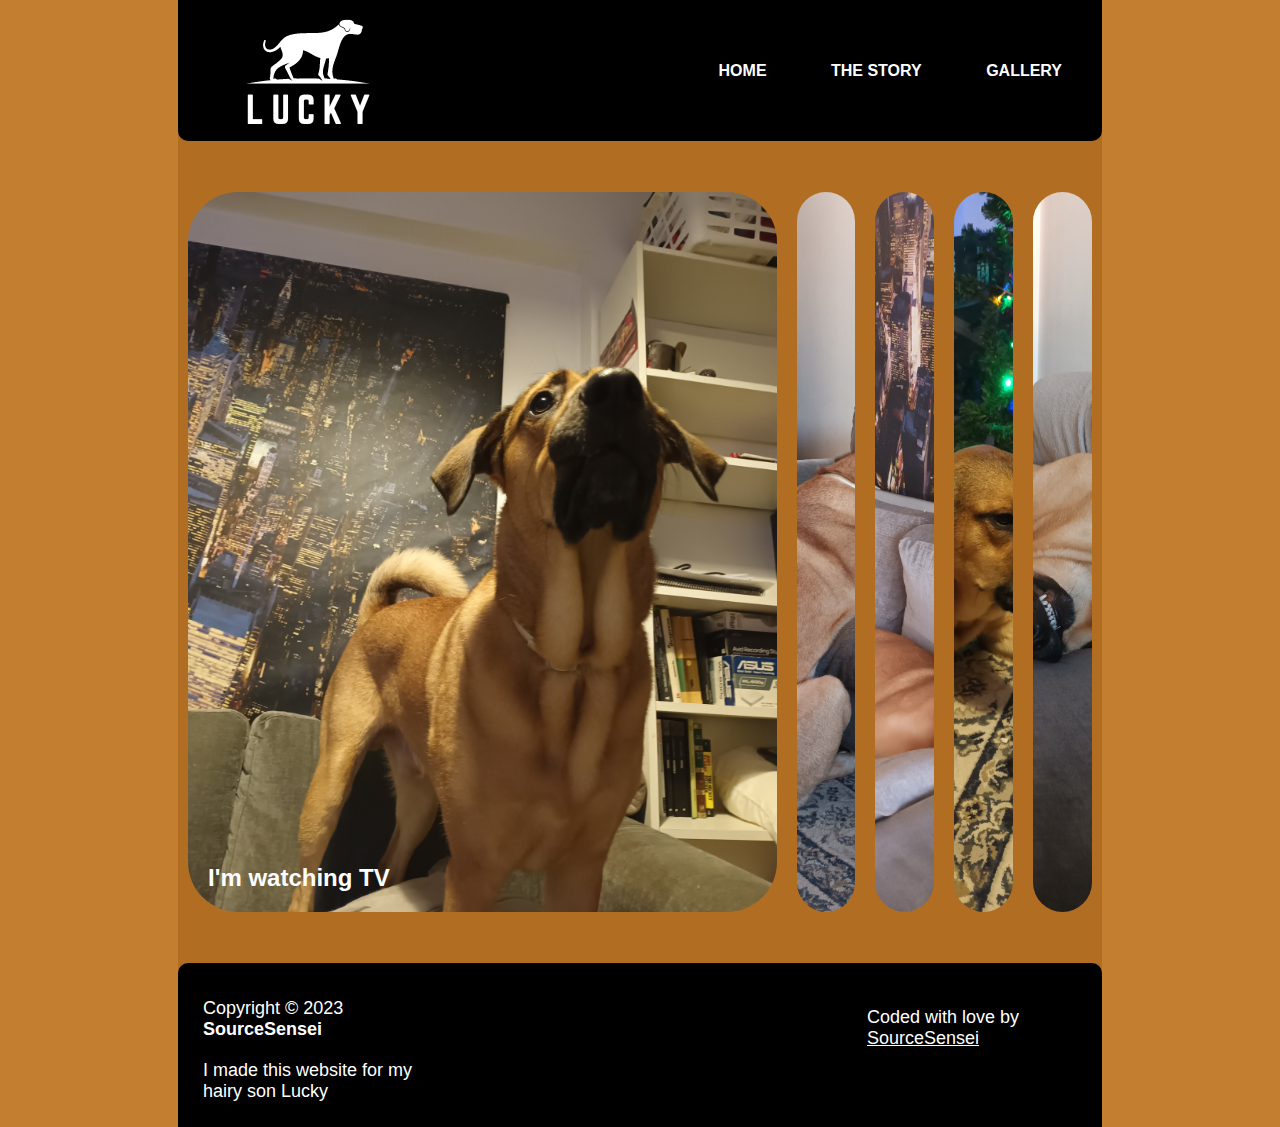
<file: gallery.html>
<!DOCTYPE html>
<html lang="en">
  <head>
    <meta charset="UTF-8" />
    <meta http-equiv="X-UA-Compatible" content="IE=edge" />
    <meta name="viewport" content="width=device-width, initial-scale=1.0" />
    <link rel="shortcut icon" type="image/x-icon" href="favicon.ico" />
    <link href="gallery.css" rel="stylesheet" />
    <link
      href="mobile.css"
      rel="stylesheet"
      media="screen and (max-width: 500px)"
    />
    <title>Lucky</title>
  </head>
  <body>
    <header class="container2">
      <nav>
        <ul>
          <li id="logo"></li>
          <li><a href="index.html">Home</a></li>
          <li><a href="the_story.html">The Story</a></li>
          <li><a href="gallery.html">Gallery</a></li>
        </ul>
      </nav>
    </header>
    <div class="container2">
      <div class="container clearfix">
        <div id="panels-gallery"></div>
        <div class="panel active" style="background-image: url('img/pose.jpg')">
          <h3>I'm watching TV</h3>
        </div>
        <div class="panel" style="background-image: url('img/sitting.jpg')">
          <h3>I'm very busy playing with my bone</h3>
        </div>
        <div class="panel" style="background-image: url('img/sleeping.jpg')">
          <h3>It's time for a nap!</h3>
        </div>
        <div class="panel" style="background-image: url('img/christmas.jpg')">
          <h3>I can't wait for my gift!</h3>
        </div>
        <div class="panel" style="background-image: url('img/gallery.jpg')">
          <h3>Just tchilin!</h3>
        </div>
      </div>
    </div>
    <div class="container2">
      <footer class="main">
        <div class="footer clearfix">
          <div id="copyright">
            <p>Copyright &copy; 2023 <strong>SourceSensei</strong></p>
            <p>I made this website for my hairy son Lucky</p>
          </div>
          <div id="credits">
            <p>
              Coded with love by
              <a href="https://github.com/SourceSensei">SourceSensei</a>
            </p>
          </div>
        </div>
      </footer>
    </div>
    <script src="script.js"></script>
  </body>
</html>
</file>
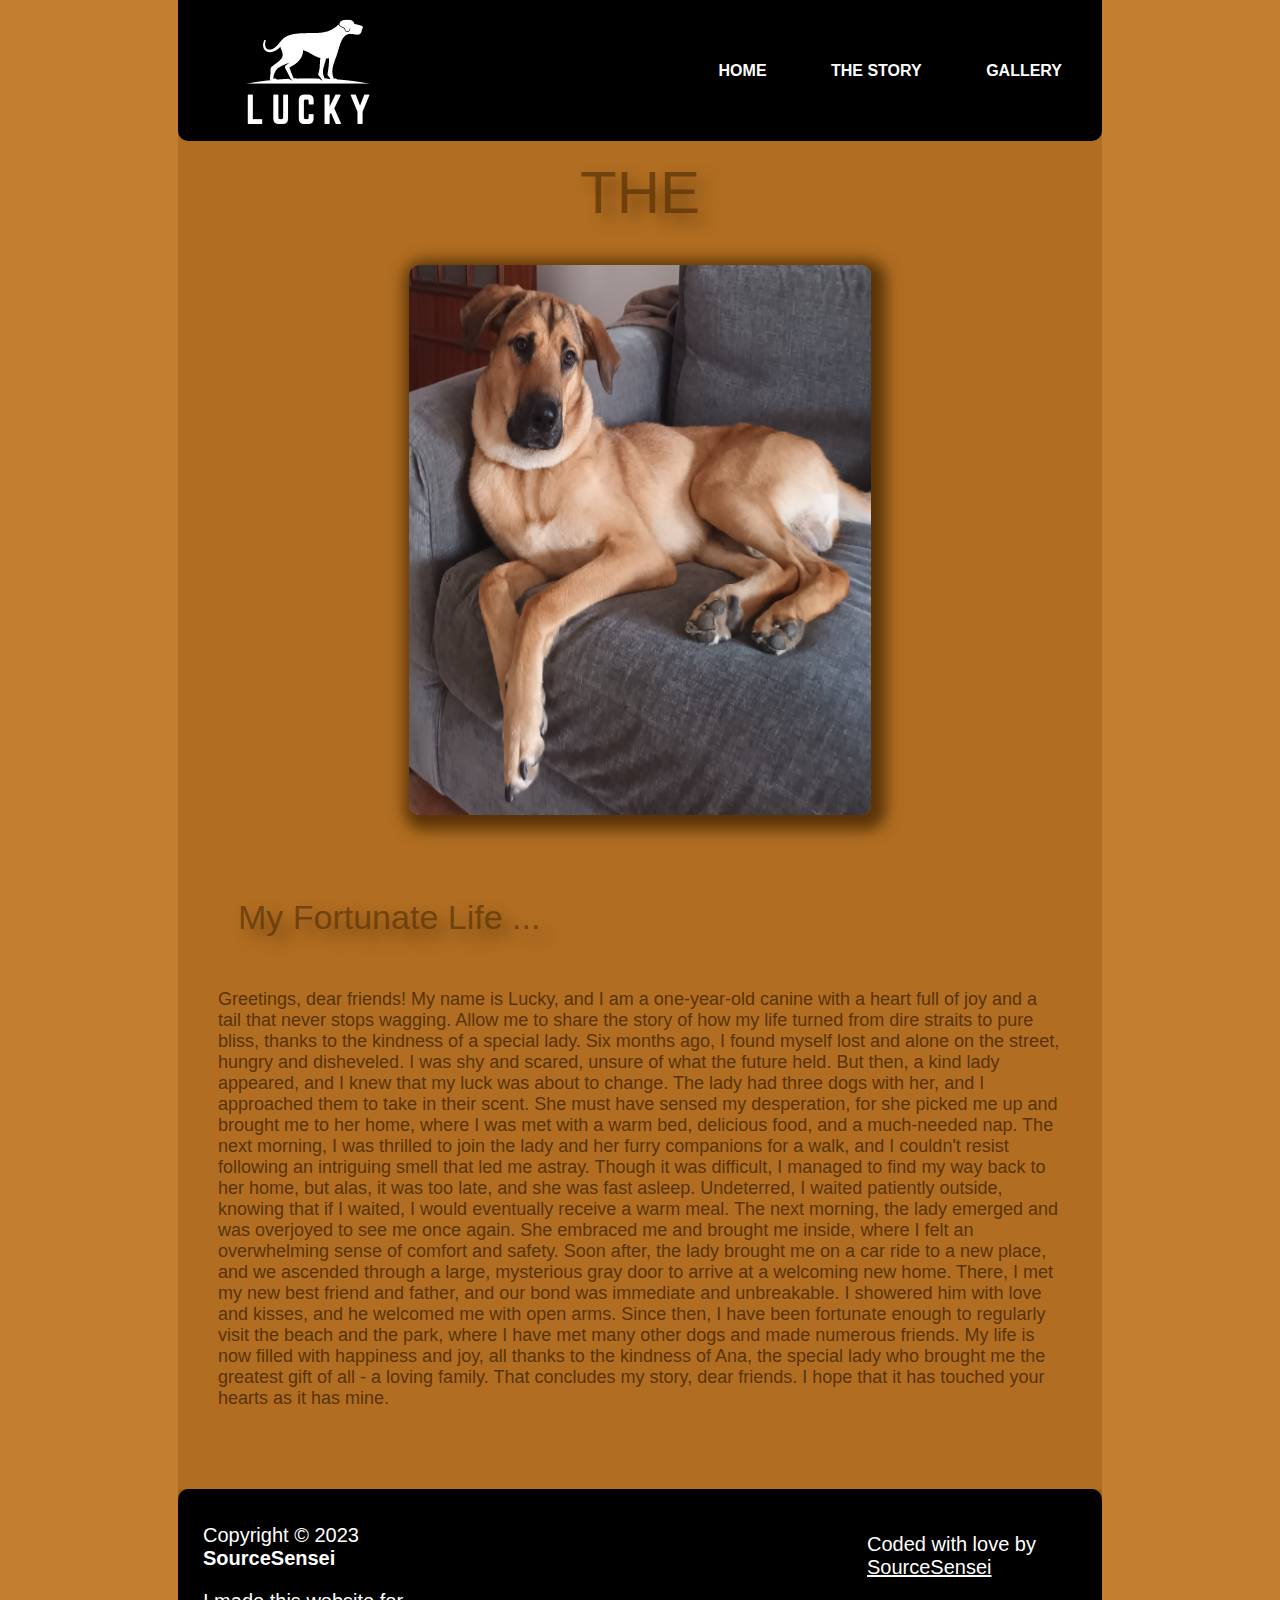
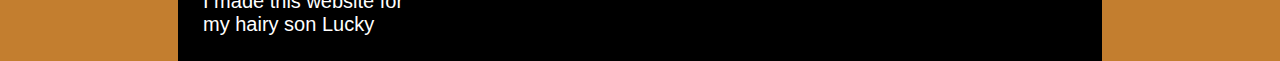
<file: the_story.html>
<!DOCTYPE html>
<html lang="en">
  <head>
    <meta charset="UTF-8" />
    <meta http-equiv="X-UA-Compatible" content="IE=edge" />
    <meta name="viewport" content="width=device-width, initial-scale=1.0" />
    <link rel="shortcut icon" type="image/x-icon" href="favicon.ico" />
    <link href="style.css" rel="stylesheet" />
    <link
      href="mobile.css"
      rel="stylesheet"
      media="screen and (max-width: 500px)"
    />
    <title>Lucky</title>
  </head>
  <body>
    <div class="container">
      <header>
        <nav>
          <ul>
            <li id="logo"></li>
            <li><a href="index.html">Home</a></li>
            <li><a href="the_story.html">The Story</a></li>
            <li><a href="gallery.html">Gallery</a></li>
          </ul>
        </nav>
      </header>
      <h1 class="intro" id="text2">The Story</h1>
      <img
        id="the-story-full-img"
        src="img/the_story.jpg"
        alt="the full story"
        height="550px"
        width="550px"
      />
      <article id="main-story-article">
        <h2 id="main-story-h2">My Fortunate Life ...</h2>
        <p id="main-story-p">
          Greetings, dear friends! My name is Lucky, and I am a one-year-old
          canine with a heart full of joy and a tail that never stops wagging.
          Allow me to share the story of how my life turned from dire straits to
          pure bliss, thanks to the kindness of a special lady. Six months ago,
          I found myself lost and alone on the street, hungry and disheveled. I
          was shy and scared, unsure of what the future held. But then, a kind
          lady appeared, and I knew that my luck was about to change. The lady
          had three dogs with her, and I approached them to take in their scent.
          She must have sensed my desperation, for she picked me up and brought
          me to her home, where I was met with a warm bed, delicious food, and a
          much-needed nap. The next morning, I was thrilled to join the lady and
          her furry companions for a walk, and I couldn't resist following an
          intriguing smell that led me astray. Though it was difficult, I
          managed to find my way back to her home, but alas, it was too late,
          and she was fast asleep. Undeterred, I waited patiently outside,
          knowing that if I waited, I would eventually receive a warm meal. The
          next morning, the lady emerged and was overjoyed to see me once again.
          She embraced me and brought me inside, where I felt an overwhelming
          sense of comfort and safety. Soon after, the lady brought me on a car
          ride to a new place, and we ascended through a large, mysterious gray
          door to arrive at a welcoming new home. There, I met my new best
          friend and father, and our bond was immediate and unbreakable. I
          showered him with love and kisses, and he welcomed me with open arms.
          Since then, I have been fortunate enough to regularly visit the beach
          and the park, where I have met many other dogs and made numerous
          friends. My life is now filled with happiness and joy, all thanks to
          the kindness of Ana, the special lady who brought me the greatest gift
          of all - a loving family. That concludes my story, dear friends. I
          hope that it has touched your hearts as it has mine.
        </p>
      </article>

      <div class="container clearfix">
        <footer class="main">
          <div class="footer clearfix">
            <div id="copyright">
              <p>Copyright &copy; 2023 <strong>SourceSensei</strong></p>
              <p>I made this website for my hairy son Lucky</p>
            </div>
            <div id="credits">
              <p>
                Coded with love by
                <a href="https://github.com/SourceSensei">SourceSensei</a>
              </p>
            </div>
          </div>
        </footer>
      </div>
    </div>
    <script src="auto_text_story_script.js"></script>
  </body>
</html>
</file>
<file: gallery.css>
@import url("https://fonts.googleapis.com/css?family=Muli&display=swap");

/* Select all */

body {
  background-color: rgba(188, 110, 21, 0.89);
  color: #593307;
  font-size: 16px;
  font-family: Arial, Helvetica, sans-serif;
  -webkit-font-smoothing: antialiased;
  text-rendering: optimizeLegibility;
  margin: 0 auto;
  height: 100%;
}

/* Main container for gallery page */
.container {
  display: flex;
  width: 924px;
  margin: 0 auto;
  padding: 0px;
  background-color: transparent;
  padding-top: 12px;
  padding-bottom: 41px;
}

/* Second container */
.container2 {
  width: 924px;
  margin: 0 auto;
  padding: 0px;
  background-color: #97581068;
}

/* Text formatting */

span.mode {
  color: white;
  text-shadow: none;
}

h1,
h2 {
  color: #593307b6;
  font-size: 40px;
  font-weight: normal;
  font-family: Impact, Haettenschweiler, "Arial Narrow Bold", sans-serif;
  line-height: 44px;
  margin: 30px 0 0 0;
  text-shadow: 10px 9px 15px;
}

h1 {
  text-align: center;
  padding: 0 0 20px;
  text-transform: uppercase;
}

h2 {
  font-size: 34px;
}

p {
  margin: 20px 10px;
  text-align: left;
  font-size: 18px;
}

a:link {
  color: white;
}

a:visited {
  color: white;
}

a:hover {
  color: #593307;
}

/* Header */

header nav {
  text-align: right;
  box-sizing: border-box;
  border-radius: 0 0 10px 10px;
  background-color: black;
  color: white;
}

header nav ul {
  margin: 0;
  padding: 0;
  list-style: none;
  display: block;
  line-height: 141px;
}

header nav ul li {
  display: inline-block;
  padding: 0 20px;
  padding-right: 40px;
}

header nav ul li a {
  text-transform: uppercase;
  text-decoration: none;
  font-weight: bold;
}

li#logo {
  float: left;
}

header nav ul li a:hover {
  color: #593307;
  padding: 45px 0;
  background: url("2.png") top center no-repeat;
}

header nav ul li#logo {
  display: block;
  width: 200px;
  height: 170px;
  background: url("lucky_logo_main.png") center center no-repeat;
  text-indent: -99999px;
}

/* Gallery panels */
.panel {
  background-size: cover;
  background-position: center;
  background-repeat: no-repeat;
  height: 80vh;
  border-radius: 50px;
  color: #fff;
  cursor: pointer;
  flex: 0.5;
  margin: 10px;
  position: relative;
  -webkit-transition: all 700ms ease-in;
}

.panel h3 {
  font-size: 24px;
  position: absolute;
  bottom: 20px;
  left: 20px;
  margin: 0;
  opacity: 0;
}

.panel.active {
  flex: 5;
}

.panel.active h3 {
  opacity: 1;
  transition: opacity 0.3s ease-in 0.4s;
}

@media screen and (max-width: 500px) {
  .container {
    display: flex;
    width: 90vw;
    margin: 0 auto;
    padding: 0;
    background-color: transparent;
    padding-top: 12px;
    padding-bottom: 41px;
  }

  /* Second container */
  .container2 {
    width: 360px;
    margin: 0 auto;
    padding: 0;
    background-color: #975810f3;
  }

  .panel:nth-of-type(4),
  .panel:nth-of-type(5) {
    display: none;
  }

  body {
    background-color: rgba(188, 110, 21, 0.89);
    color: #593307;
    font-size: 12px;
    font-family: Arial, Helvetica, sans-serif;
    -webkit-font-smoothing: antialiased;
    text-rendering: optimizeLegibility;
    margin: 0 auto;
    height: 100%;
  }

  /* Header */

  header nav {
    text-align: right;
    box-sizing: border-box;
    border-radius: 0;
    background-color: black;
    color: white;
  }

  header nav ul {
    margin: 0 auto;
    padding: 0;
    list-style: none;
    display: block;
    line-height: 100px;
  }

  header nav ul li {
    display: inline-block;
    padding: 20px 0;
    padding-right: 10px;
  }

  header nav ul li a {
    text-transform: uppercase;
    text-decoration: none;
    font-weight: bold;
  }

  li#logo {
    float: left;
    height: 50px;
    width: 40px;
  }

  header nav ul li#logo {
    display: block;
    width: 130px;
    height: 120px;
    background: url("lucky_logo_main.png") center center no-repeat;
    text-indent: -99999px;
  }

  footer.main {
    background-color: black;
    border-radius: 0;
    color: white;
    padding-top: 10px;
    padding-left: 10px;
  }
}
/* Footer */

footer.main {
  background-color: black;
  border-radius: 10px 10px 0 0;
  color: white;
  padding-top: 10px;
  padding-left: 10px;
}

#copyright,
#credits {
  width: 240px;
  padding: 5px;
  float: left;
}

#credits {
  float: right;
  margin-top: 9px;
}

/* Force Elements to Self Clear its Children: http://css-tricks.com/snippets/css/clear-fix/ */

.clearfix:after {
  visibility: hidden;
  display: block;
  content: "";
  clear: both;
  height: 0;
}
* html .group {
  zoom: 1;
} /* IE6 */
*:first-child + html .group {
  zoom: 1;
} /* IE7 */
</file>
<file: mobile.css>
@media screen and (max-width: 500px) {
  body {
    background-color: rgba(188, 110, 21, 0.89);
    color: #593307;
    font-size: 12px;
    font-family: Arial, Helvetica, sans-serif;
    -webkit-font-smoothing: antialiased;
    text-rendering: optimizeLegibility;
    margin: 0 auto;
    height: 100%;
  }
  /* main container */

  .container {
    width: 360px;
    margin: 0 auto;
    padding: 0px;
    background-color: #97581068;
  }

  /* Text formatting */

  span.mode {
    color: white;
    text-shadow: none;
  }

  h1,
  h2 {
    color: #593307b6;
    font-size: 20px;
    font-weight: normal;
    font-family: Impact, Haettenschweiler, "Arial Narrow Bold", sans-serif;
    line-height: 30px;
    text-shadow: 10px 9px 15px;
  }

  h1 {
    text-align: center;
    padding: 0 0 10px;
    text-transform: uppercase;
  }

  h2 {
    font-size: 20px;
  }

  p {
    margin: 10px 0;
    text-align: left;
    font-size: 12px;
  }

  a:link {
    color: white;
  }

  a:visited {
    color: white;
  }

  /* Header */

  header nav {
    text-align: right;
    box-sizing: border-box;
    border-radius: 0;
    background-color: black;
    color: white;
  }

  header nav ul {
    margin: 0 auto;
    padding: 0;
    list-style: none;
    display: block;
    line-height: 100px;
  }

  header nav ul li {
    display: inline-block;
    padding: 20px 0;
    padding-right: 10px;
  }

  header nav ul li a {
    text-transform: uppercase;
    text-decoration: none;
    font-weight: bold;
  }

  li#logo {
    float: left;
    height: 50px;
    width: 40px;
  }

  header nav ul li#logo {
    display: block;
    width: 130px;
    height: 120px;
    background: url("lucky_logo_main.png") center center no-repeat;
    text-indent: -99999px;
  }

  /* Hero */

  h1.intro {
    font-size: 40px;
    padding: 10px 0;
  }

  h1#Lucky.intro {
    font-size: 30px;
  }

  em#lucky {
    color: white;
    text-shadow: none;
    text-decoration: underline;
  }

  #hero {
    padding: 20px 0 30px 0;
    margin: 0;
    flex-direction: column;
  }

  img#hero-img {
    display: block;
    margin-left: auto;
    margin-right: auto;
    width: 50%;
    width: 200px;
    height: 300px;
    border-radius: 10px;
    box-shadow: 5px 5px 15px 10px;
  }

  /* The story */

  #the-story {
    display: flex;
    flex-direction: column;
    align-items: center;
    justify-content: center;
    padding: 10px 30px;
  }

  #the-story p {
    width: 100%;
    text-align: left;
    padding: 10px 0;
    padding-bottom: 20px;
  }

  h2#the-story-h2 {
    text-align: left;
  }

  video#the-story-vid {
    flex-direction: column;
    width: 50%;
    box-sizing: border-box;
    border-radius: 10px;
    box-shadow: 5px 5px 15px 10px;
    height: 300px;
    margin-top: 40px;
  }

  #the-story-container {
    display: flex;
    flex-direction: column;
    align-items: center;
    justify-content: center;
  }

  a.btn.btn-primary {
    background: #593307;
    color: #fff;
    padding: 9px 17px;
    width: 10%;
    border-radius: 10px;
    text-decoration: none;
    text-transform: uppercase;
    font-family: "Franklin Gothic Medium", "Arial Narrow", Arial, sans-serif;
  }

  a#primary.btn.btn-primary {
    background: #593307;
    color: #fff;
    padding: 9px 17px;
    width: 10%;
    margin-left: 10px;
    margin-top: 20px;
    border-radius: 10px;
    text-decoration: none;
    text-transform: uppercase;
    font-family: "Franklin Gothic Medium", "Arial Narrow", Arial, sans-serif;
  }
  /* The gallery */

  #gallery-container {
    display: flex;
    flex-direction: column;
    margin-bottom: 10px;
    align-items: flex-end; /* Change this line */
  }

  img#gallery-img {
    width: 50%;
    width: 200px;
    box-sizing: border-box;
    border-radius: 10px;
    box-shadow: -5px 5px 15px 10px;
    height: 300px;
    margin: 0 auto;
    margin-bottom: 20px;
  }

  article#gallery-article {
    width: 100%;
  }

  h2#gallery-h2 {
    text-align: right;
  }

  p#gallery-p {
    text-align: right;
    padding: 10px 0;
    padding-bottom: 20px;
  }

  a#secondary.btn.btn-primary {
    background: #593307;
    color: #fff;
    padding: 9px 17px;
    width: 10%;
    border-radius: 10px;
    text-decoration: none;
    text-transform: uppercase;
    font-family: "Franklin Gothic Medium", "Arial Narrow", Arial, sans-serif;
  }

  /* The Story html page */

  h1#main-story-h1 {
    padding: 50px 0;
    text-transform: uppercase;
  }

  img#the-story-full-img {
    display: block;
    margin-left: auto;
    margin-right: auto;
    width: 50%;
    border-radius: 10px;
    box-shadow: 5px 5px 15px 10px;
    margin-bottom: 50px;
    margin-top: 20px;
  }

  h2#main-story-h2 {
    padding: 30px 0px;
    padding-left: 60px;
  }

  p#main-story-p {
    padding: 0 30px 60px 30px;
    text-align: left;
    font-size: 18px;
  }

  /* The Story html page */

  h1#main-story-h1 {
    padding: 30px 0;
    text-transform: uppercase;
  }

  img#the-story-full-img {
    display: block;
    margin-left: auto;
    margin-right: auto;
    width: 50%;
    border-radius: 10px;
    box-shadow: 5px 5px 15px 10px;
    margin-top: 40px;
    height: 300px;
    width: 300px;
  }

  h2#main-story-h2 {
    padding: 30px 0px;
    padding-left: 60px;
    font-size: 25px;
  }

  p#main-story-p {
    padding: 0 30px 60px 30px;
    text-align: left;
    font-size: 12px;
  }

  /* Footer */

  footer.main {
    background-color: black;
    box-sizing: border-box;
    border-radius: 0;
    color: white;
    padding-top: 10px;
    padding-left: 10px;
  }

  /* Force Elements to Self Clear its Children: http://css-tricks.com/snippets/css/clear-fix/ */

  .clearfix:after {
    visibility: hidden;
    display: block;
    content: "";
    clear: both;
    height: 0;
  }
  * html .group {
    zoom: 1;
  } /* IE6 */
  *:first-child + html .group {
    zoom: 1;
  } /* IE7 */
}
</file>
<file: style.css>
/* everything , you can also use * instead of body selector but for this website i dont recomend */

body {
  background-color: rgba(188, 110, 21, 0.89);
  color: #593307;
  font-size: 16px;
  font-family: Arial, Helvetica, sans-serif;
  -webkit-font-smoothing: antialiased;
  text-rendering: optimizeLegibility;
  margin: 0 auto;
  height: 100%;
}

/* main container */

.container {
  width: 924px;
  margin: 0 auto;
  padding: 0px;
  background-color: #97581068;
}

/* Text formatting */

span.mode {
  color: white;
  text-shadow: none;
}

h1,
h2 {
  color: #593307b6;
  font-size: 40px;
  font-weight: normal;
  font-family: Impact, Haettenschweiler, "Arial Narrow Bold", sans-serif;
  line-height: 44px;
  margin: 30px 0 0 0;
  text-shadow: 10px 9px 15px;
}

h1 {
  text-align: center;
  padding: 0 0 20px;
  text-transform: uppercase;
}

h2 {
  font-size: 34px;
}

p {
  margin: 20px 10px;
  text-align: left;
  font-size: 20px;
}

a:link {
  color: white;
}

a:visited {
  color: white;
}

a:hover {
  color: #593307;
}

/* Header */

header nav {
  text-align: right;
  box-sizing: border-box;
  border-radius: 0 0 10px 10px;
  background-color: black;
  color: white;
}

header nav ul {
  margin: 0;
  padding: 0;
  list-style: none;
  display: block;
  line-height: 141px;
}

header nav ul li {
  display: inline-block;
  padding: 0 20px;
  padding-right: 40px;
}

header nav ul li a {
  text-transform: uppercase;
  text-decoration: none;
  font-weight: bold;
}

li#logo {
  float: left;
}

header nav ul li a:hover {
  color: #593307;
  padding: 45px 0;
  background: url("2.png") top center no-repeat;
}

header nav ul li#logo {
  display: block;
  width: 200px;
  height: 170px;
  background: url("lucky_logo_main.png") center center no-repeat;
  text-indent: -99999px;
}

/* Hero */

h1.intro {
  font-size: 60px;
  padding: 30px 0;
  margin: 0;
}

em#lucky {
  color: white;
  text-shadow: none;
  text-decoration: underline;
}

#hero {
  padding: 20px 0 30px 0;
  margin: 0;
}

img#hero-img {
  display: block;
  margin-left: auto;
  margin-right: auto;
  width: 50%;
  width: 520px;
  border-radius: 10px;
  box-shadow: 5px 5px 15px 10px;
}

/* The story */

#the-story {
  display: flex;
  align-items: center;
  justify-content: center;
  padding: 60px 50px;
}

#the-story p {
  width: 50%;
  text-align: left;
  padding: 30px 0;
}

h2#the-story-h2 {
  text-align: left;
}

video#the-story-vid {
  float: right;
  width: 50%;
  box-sizing: border-box;
  border-radius: 10px;
  box-shadow: 5px 5px 15px 10px;
}

#the-story-container {
  display: flex;
  flex-direction: column;
}

a.btn.btn-primary {
  background: #593307;
  color: #fff;
  padding: 9px 17px;
  width: 10%;
  border-radius: 10px;
  text-decoration: none;
  text-transform: uppercase;
  font-family: "Franklin Gothic Medium", "Arial Narrow", Arial, sans-serif;
}

a#primary.btn.btn-primary {
  background: #593307;
  color: #fff;
  padding: 9px 17px;
  width: 10%;
  margin-left: 80px;
  border-radius: 10px;
  text-decoration: none;
  text-transform: uppercase;
  font-family: "Franklin Gothic Medium", "Arial Narrow", Arial, sans-serif;
}

a#primary.btn.btn-primary:hover {
  color: #a9610e;
  background-color: #2c1a06;
}

/* The gallery */

#gallery {
  display: flex;
  padding: 60px 60px;
  align-items: center;
  justify-content: center;
}

#gallery-container {
  display: flex;
  display: column;
}

img#gallery-img {
  float: left;
  width: 50%;
  box-sizing: border-box;
  border-radius: 10px;
  box-shadow: -5px 5px 15px 10px;
}

article#gallery-article {
  float: right;
  width: 50%;
}

h2#gallery-h2 {
  text-align: right;
}

p#gallery-p {
  text-align: right;
  padding-top: 10px;
  padding: 30px 0;
}

a#secondary.btn.btn-primary {
  background: #593307;
  color: #fff;
  padding: 9px 17px;
  width: 10%;
  border-radius: 10px;
  text-decoration: none;
  text-transform: uppercase;
  font-family: "Franklin Gothic Medium", "Arial Narrow", Arial, sans-serif;
  margin-left: 180px;
}

a#secondary.btn.btn-primary:hover {
  color: #a9610e;
  background-color: #2c1a06;
}

/* The Story html page */

h1#main-story-h1 {
  padding: 50px 0;
  text-transform: uppercase;
}

img#the-story-full-img {
  display: block;
  margin-left: auto;
  margin-right: auto;
  width: 50%;
  border-radius: 10px;
  box-shadow: 5px 5px 15px 10px;
  margin-bottom: 50px;
  margin-top: 20px;
}

h2#main-story-h2 {
  padding: 30px 0px;
  padding-left: 60px;
}

p#main-story-p {
  padding: 0 30px 60px 30px;
  text-align: left;
  font-size: 18px;
}

/* Footer */

footer.main {
  background-color: black;
  border-radius: 10px 10px 0 0;
  color: white;
  padding-top: 10px;
  padding-left: 10px;
}

#copyright,
#credits {
  width: 240px;
  padding: 5px;
  float: left;
}

#credits {
  float: right;
  margin-top: 9px;
}

/* Force Elements to Self Clear its Children: http://css-tricks.com/snippets/css/clear-fix/ */

.clearfix:after {
  visibility: hidden;
  display: block;
  content: "";
  clear: both;
  height: 0;
}
* html .group {
  zoom: 1;
} /* IE6 */
*:first-child + html .group {
  zoom: 1;
} /* IE7 */
</file>
